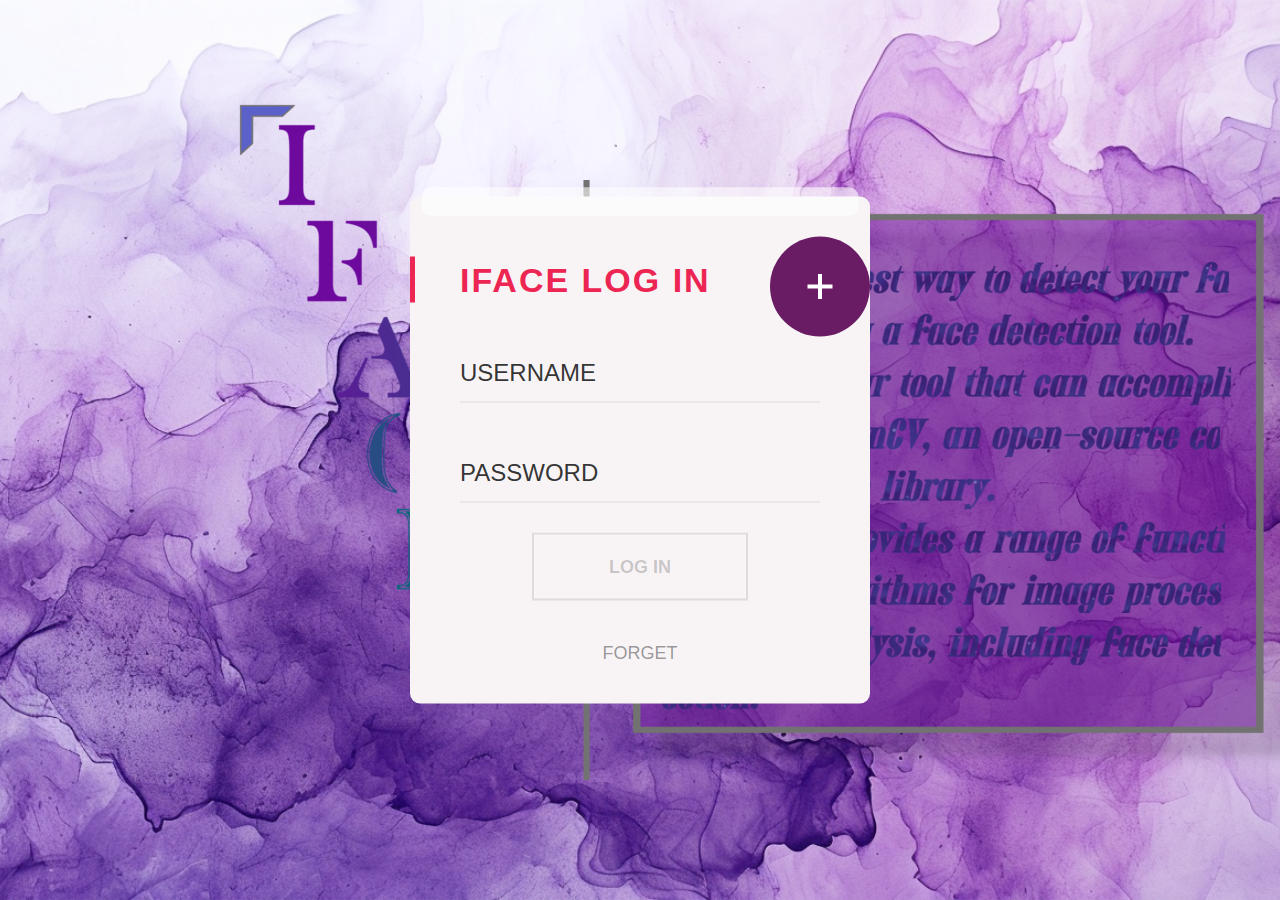
<file: index.html>
<!DOCTYPE html>
<html >
<head>
  <meta charset="UTF-8">
   <title>登录界面</title>

   <meta name="keywords" content="注册登录界面" />

<link type="text/css" rel="stylesheet" href="css/style.css">
<!-- <script src ="https://unpkg.com/vue@next"></script> -->
</head>

<body>
   <img src="images/logo.png" alt="Logo" class="logo">
   <img src="images/draft.png" alt="DRAFT" class="draft">
  <div class="materialContainer">
   <div class="box">
      <div class="title">IFACE
         LOG IN
      </div>
      <div class="input">
         <label for="name">USERNAME</label>
         <input type="text" name="name" id="name" required>
         <span class="spin"></span>
      </div>
      <div class="input">
         <label for="pass">PASSWORD</label>
         <input type="password" name="pass" id="pass" required>
         <span class="spin"></span>
      </div>
      <div class="button login">
         <button><span>LOG IN</span> <i class="fa fa-check"></i></button>
      </div>
      <a href="forget/index.html" class="pass-forgot">FORGET</a>
   </div>
   <div class="overbox">
      <div class="material-button alt-2"><span class="shape"></span></div>
      <div class="title">REGESTER</div>
      <div class="input">
         <label for="regname">USERNAME</label>
         <input type="text" name="regname" id="regname">
         <span class="spin"></span>
      </div>
      <div class="input">
         <label for="regpass">PASSWORD</label>
         <input type="password" name="regpass" id="regpass">
         <span class="spin"></span>
      </div>
      <div class="input">
         <label for="reregpass">Email</label>
         <input type="password" name="reregpass" id="reregpass">
         <span class="spin"></span>
      </div>
      <div class="button" id="register">
         <button><span>Complete</span></button>
      </div>
   </div>
</div>
<script type="text/javascript" src='js/jquery-1.10.2.min.js'></script>
<script type="text/javascript" src="js/index.js"></script>
</body>
</html>
</file>
<file: css/style.css>
.box {
   position: relative;
   top: 0;
   opacity: 1;
   float: left;
   padding: 60px 50px 40px 50px;
   width: 100%;
   background: #f8f4f6;
   border-radius: 10px;
   transform: scale(1);
   -webkit-transform: scale(1);
   -ms-transform: scale(1);
   z-index: 5;
}
.logo {
   position: absolute;
   top: 100px; /* 调整上下偏移量 */
   left: 200px; /* 调整左右偏移量 */
   
}

.draft {
   position: absolute;
   top: 180px; /* 调整上下偏移量 */
   right: -50px; /* 调整左右偏移量 */
}

.box.back {
   transform: scale(.95);
   -webkit-transform: scale(.95);
   -ms-transform: scale(.95);
   top: -20px;
   opacity: .8;
   z-index: -1;
}

.box:before {
   content: "";
   width: 100%;
   height: 30px;
   border-radius: 10px;
   position: absolute;
   top: -10px;
   background: rgba(255, 255, 255, .6);
   left: 0;
   transform: scale(.95);
   -webkit-transform: scale(.95);
   -ms-transform: scale(.95);
   z-index: -1;
}

.overbox .title {
   color: #fff;
}

.overbox .title:before {
   background: #fff;
}

.title {
   width: 100%;
   float: left;
   line-height: 46px;
   font-size: 34px;
   font-weight: 700;
   letter-spacing: 2px;
   color: #ED2553;
   position: relative;
}

.title:before {
   content: "";
   width: 5px;
   height: 100%;
   position: absolute;
   top: 0;
   left: -50px;
   background: #ED2553;
}

.input,
.input label,
.input input,
.input .spin,
.button,
.button button .button.login button i.fa,
.material-button .shape:before,
.material-button .shape:after,
.button.login button {
   transition: 300ms cubic-bezier(.4, 0, .2, 1);
   -webkit-transition: 300ms cubic-bezier(.4, 0, .2, 1);
   -ms-transition: 300ms cubic-bezier(.4, 0, .2, 1);
}

.material-button,
.alt-2,
.material-button .shape,
.alt-2 .shape,
.box {
   transition: 400ms cubic-bezier(.4, 0, .2, 1);
   -webkit-transition: 400ms cubic-bezier(.4, 0, .2, 1);
   -ms-transition: 400ms cubic-bezier(.4, 0, .2, 1);
}

.input,
.input label,
.input input,
.input .spin,
.button,
.button button {
   width: 100%;
   float: left;
}

.input,
.button {
   margin-top: 30px;
   height: 70px;
}

.input,
.input input,
.button,
.button button {
   position: relative;
}

.input input {
   height: 60px;
   top: 10px;
   border: none;
   background: transparent;
}

.input input,
.input label,
.button button {
   font-family: 'Microsoft YaHei','Lantinghei SC','Open Sans',Arial,'Hiragino Sans GB','STHeiti','WenQuanYi Micro Hei','SimSun',sans-serif;
   font-size: 24px;
   color: rgba(0, 0, 0, 0.8);
   font-weight: 300;
}

.input:before,
.input .spin {
   width: 100%;
   height: 1px;
   position: absolute;
   bottom: 0;
   left: 0;
}

.input:before {
   content: "";
   background: rgba(0, 0, 0, 0.1);
   z-index: 3;
}

.input .spin {
   background: #ED2553;
   z-index: 4;
   width: 0;
}

.overbox .input .spin {
   background: rgba(255, 255, 255, 1);
}

.overbox .input:before {
   background: rgba(255, 255, 255, 0.5);
}

.input label {
   position: absolute;
   top: 10px;
   left: 0;
   z-index: 2;
   cursor: pointer;
   line-height: 60px;
}

.button.login {
   width: 60%;
   left: 20%;
}

.button.login button,
.button button {
   width: 100%;
   line-height: 64px;
   left: 0%;
   background-color: transparent;
   border: 2px solid rgba(0, 0, 0, 0.1);
   font-weight: 900;
   font-size: 18px;
   color: rgba(0, 0, 0, 0.2);
}

.button.login {
   margin-top: 30px;
}

.button {
   margin-top: 20px;
}

.button button {
   background-color: #fff;
   color: #ED2553;
   border: none;
}

.button.login button.active {
   border: 3px solid transparent;
   color: #fff !important;
}

.button.login button.active span {
   opacity: 0;
   transform: scale(0);
   -webkit-transform: scale(0);
   -ms-transform: scale(0);
}

.button.login button.active i.fa {
   opacity: 1;
   transform: scale(1) rotate(-0deg);
   -webkit-transform: scale(1) rotate(-0deg);
   -ms-transform: scale(1) rotate(-0deg);
}

.button.login button i.fa {
   width: 100%;
   height: 100%;
   position: absolute;
   top: 0;
   left: 0;
   line-height: 60px;
   transform: scale(0) rotate(-45deg);
   -webkit-transform: scale(0) rotate(-45deg);
   -ms-transform: scale(0) rotate(-45deg);
}

.button.login button:hover {
   color: #ED2553;
   border-color: #ED2553;
}

.button {
   margin: 40px 0;
   overflow: hidden;
   z-index: 2;
}

.button button {
   cursor: pointer;
   position: relative;
   z-index: 2;
}

.pass-forgot {
   width: 100%;
   float: left;
   text-align: center;
   color: rgba(0, 0, 0, 0.4);
   font-size: 18px;
}

.click-efect {
   position: absolute;
   top: 0;
   left: 0;
   background: #ED2553;
   border-radius: 50%;
}

.overbox {
   width: 100%;
   height: 100%;
   position: absolute;
   top: 0;
   left: 0;
   overflow: inherit;
   border-radius: 10px;
   padding: 60px 50px 40px 50px;
}

.overbox .title,
.overbox .button,
.overbox .input {
   z-index: 111;
   position: relative;
   color: #fff !important;
   display: none;
}

.overbox .title {
   width: 80%;
}

.overbox .input {
   margin-top: 20px;
}

.overbox .input input,
.overbox .input label {
   color: #fff;
}

.overbox .material-button,
.overbox .material-button .shape,
.overbox .alt-2,
.overbox .alt-2 .shape {
   display: block;
}

.material-button,
.alt-2 {
   width: 100px;
   height: 100px;
   border-radius: 50%;
   background: #691b63;
   position: absolute;
   top: 40px;
   right: 0px;
   cursor: pointer;
   z-index: 100;
   transform: translate(0%, 0%);
   -webkit-transform: translate(0%, 0%);
   -ms-transform: translate(0%, 0%);
}

.material-button .shape,
.alt-2 .shape {
   position: absolute;
   top: 0;
   right: 0;
   width: 100%;
   height: 100%;
}

.material-button .shape:before,
.alt-2 .shape:before,
.material-button .shape:after,
.alt-2 .shape:after {
   content: "";
   background: #fff;
   position: absolute;
   top: 50%;
   left: 50%;
   transform: translate(-50%, -50%) rotate(360deg);
   -webkit-transform: translate(-50%, -50%) rotate(360deg);
   -ms-transform: translate(-50%, -50%) rotate(360deg);
}

.material-button .shape:before,
.alt-2 .shape:before {
   width: 25px;
   height: 4px;
}

.material-button .shape:after,
.alt-2 .shape:after {
   height: 25px;
   width: 4px;
}

.material-button.active,
.alt-2.active {
   top: 50%;
   right: 50%;
   transform: translate(50%, -50%) rotate(0deg);
   -webkit-transform: translate(50%, -50%) rotate(0deg);
   -ms-transform: translate(50%, -50%) rotate(0deg);
}

body {
   background-image: url(../images/bg.png);
   background-position: center;
   background-size: cover;
   background-repeat: no-repeat;
   min-height: 100vh;
   font-family: 'Microsoft YaHei','Lantinghei SC','Open Sans',Arial,'Hiragino Sans GB','STHeiti','WenQuanYi Micro Hei','SimSun',sans-serif;
}

body,
html {
   overflow: hidden;
}

.materialContainer {
   width: 100%;
   max-width: 460px;
   position: absolute;
   top: 50%;
   left: 50%;
   transform: translate(-50%, -50%);
   -webkit-transform: translate(-50%, -50%);
   -ms-transform: translate(-50%, -50%);
}

*,
*:after,
*::before {
   -webkit-box-sizing: border-box;
   -moz-box-sizing: border-box;
   box-sizing: border-box;
   margin: 0;
   padding: 0;
   text-decoration: none;
   list-style-type: none;
   outline: none;
}
</file>
